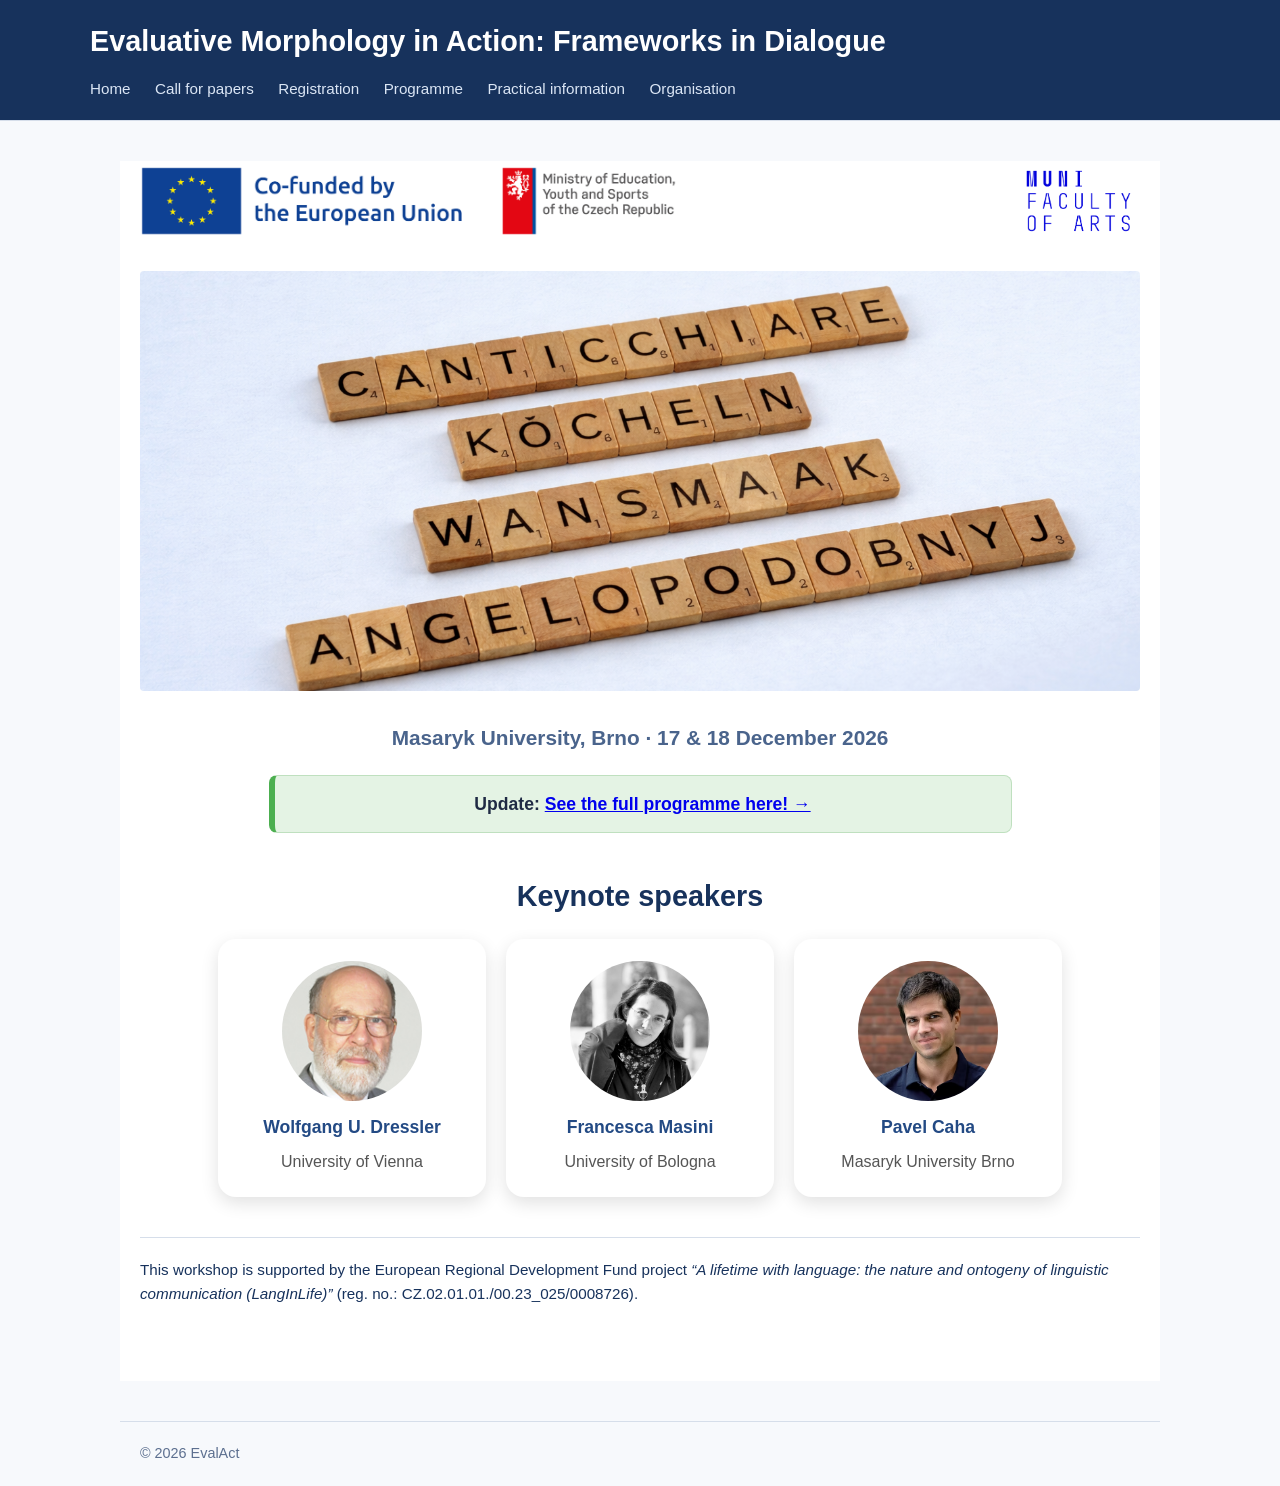
<file: index.html>
<!DOCTYPE html>
<html lang="en">
<head>
  <meta charset="UTF-8">
  <meta name="viewport" content="width=device-width, initial-scale=1.0">
  <title>EvalAct - Home</title>
  <link rel="stylesheet" href="style.css">
</head>
<body>
  <header>
    <div class="topbar">
      <div class="site-title">Evaluative Morphology in Action: Frameworks in Dialogue</div>
      <nav>
        <a href="index.html">Home</a>
        <a href="call-for-papers.html">Call for papers</a>
        <a href="registration.html">Registration</a>
        <a href="program.html">Programme</a>
        <a href="practical-information.html">Practical information</a>
        <a href="contact.html">Organisation</a>
      </nav>
    </div>
  </header>

  <main>
    <div class="logo-row">
<img class="logo-left" src="EUogo.jpg" alt="Logo left">
<img src="MUNI.png" alt="Logo right">
    </div>
    
    <img class="hero" src="hero.png" alt="Conference">

<p class="subtitle" style="font-weight:700; font-size:1.3em;">
  Masaryk University, Brno · 17 & 18 December 2026
</p>

<div style="background:#e4f3e4; border:1px solid #bfe0bf; border-left:6px solid #4caf50; border-radius:8px; padding:14px 18px; margin:20px auto; max-width:700px; text-align:center; font-size:1.1em;">
  <strong>Update:</strong> <a href="https://evalact.github.io/program.html" style="font-weight:700;">See the full programme here! &rarr;</a>
</div>

<section class="keynotes">
  <h2>Keynote speakers</h2>

  <div class="keynote-grid">
    <div class="keynote-card">
      <img src="Dressler.jpg" alt="Wolfgang U. Dressler">
      <h3>
        <a href="https://ucrisportal.univie.ac.at/en/persons/wolfgang-dressler/" target="_blank">
          Wolfgang U. Dressler
        </a>
      </h3>
      <p>University of Vienna</p>
    </div>

    <div class="keynote-card">
      <img src="Masini.jpg" alt="Francesca Masini">
      <h3>
        <a href="https://www.unibo.it/sitoweb/francesca.masini/en" target="_blank">
          Francesca Masini
        </a>
      </h3>
      <p>University of Bologna</p>
    </div>

    <div class="keynote-card">
      <img src="Caha.jpg" alt="Pavel Caha">
      <h3>
        <a href="https://www.muni.cz/en/people/53172-pavel-caha" target="_blank">
          Pavel Caha
        </a>
      </h3>
      <p>Masaryk University Brno</p>
    </div>
  </div>
</section>

    <p class="support-note">
  This workshop is supported by the European Regional Development Fund project
  <em>“A lifetime with language: the nature and ontogeny of linguistic communication (LangInLife)”</em>
  (reg. no.: CZ.02.01.01./00.23_025/0008726).
</p>
  </main>

  <footer>
    © 2026 EvalAct
  </footer>
</body>
</html>
</file>
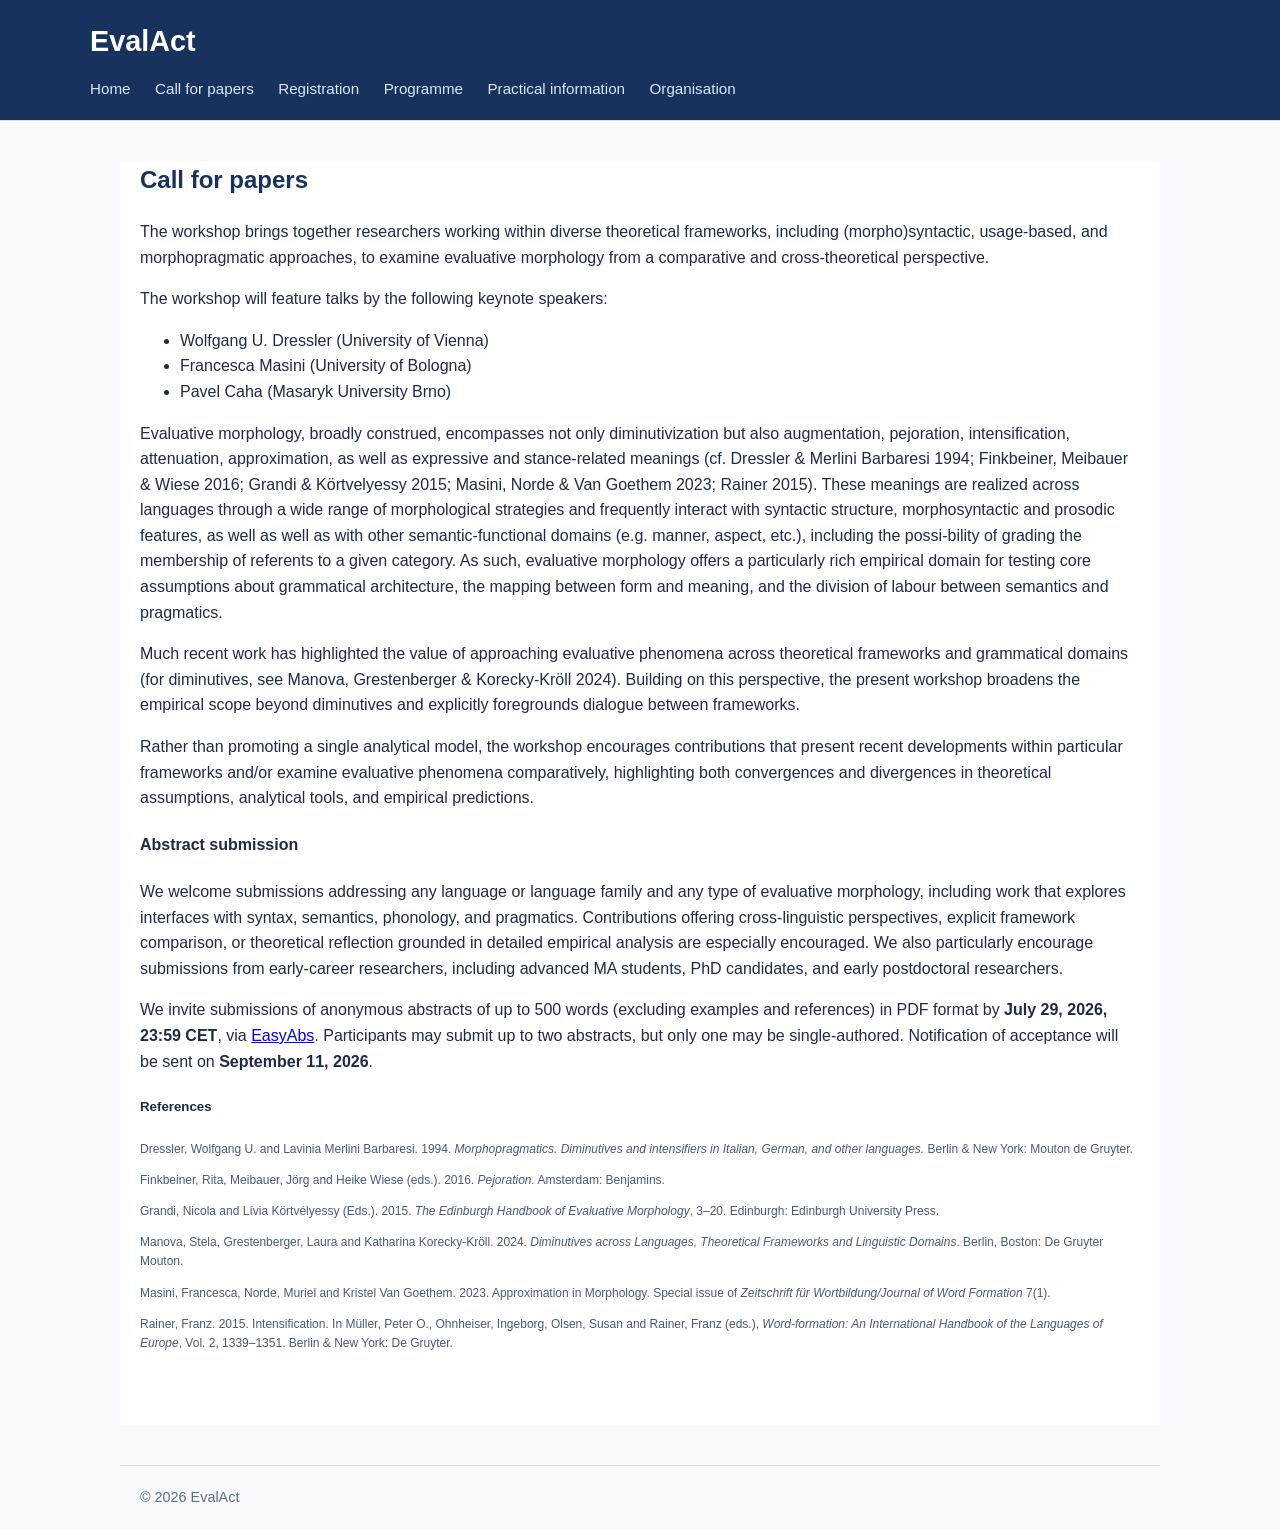
<file: call-for-papers.html>
<!DOCTYPE html>
<html lang="en">
<head>
  <meta charset="UTF-8">
  <meta name="viewport" content="width=device-width, initial-scale=1.0">
  <title>EvalAct – Call for papers</title>
  <link rel="stylesheet" href="style.css">
</head>
<body>
  <header>
    <div class="topbar">
      <div class="site-title">EvalAct</div>
      <nav>
        <a href="index.html">Home</a>
        <a href="call-for-papers.html">Call for papers</a>
        <a href="registration.html">Registration</a>
        <a href="program.html">Programme</a>
        <a href="practical-information.html">Practical information</a>
        <a href="contact.html">Organisation</a>
      </nav>
    </div>
  </header>

  <main>
    <h2>Call for papers</h2>

    <p>
     The workshop brings together researchers working within diverse theoretical frameworks, including (morpho)syntactic, usage-based, and morphopragmatic approaches, to examine evaluative morphology from a comparative and cross-theoretical perspective.
    </p>

    <p>The workshop will feature talks by the following keynote speakers:</p>
    
    <ul>
      <li>Wolfgang U. Dressler (University of Vienna)</li>
      <li>Francesca Masini (University of Bologna)</li>
      <li>Pavel Caha (Masaryk University Brno)</li>
    </ul>

    <p>
     Evaluative morphology, broadly construed, encompasses not only diminutivization but also augmentation, pejoration, intensification, attenuation, approximation, as well as expressive and stance-related meanings (cf. Dressler & Merlini Barbaresi 1994; Finkbeiner, Meibauer & Wiese 2016; Grandi & Körtvelyessy 2015; Masini, Norde & Van Goethem 2023; Rainer 2015). These meanings are realized across languages through a wide range of morphological strategies and frequently interact with syntactic structure, morphosyntactic and prosodic features, as well as well as with other semantic-functional domains (e.g. manner, aspect, etc.), including the possi-bility of grading the membership of referents to a given category. As such, evaluative morphology offers a particularly rich empirical domain for testing core assumptions about grammatical architecture, the mapping between form and meaning, and the division of labour between semantics and pragmatics.
    </p>

    <p>
      Much recent work has highlighted the value of approaching evaluative phenomena across theoretical frameworks and grammatical domains (for diminutives, see Manova, Grestenberger & Korecky-Kröll 2024). Building on this perspective, the present workshop broadens the empirical scope beyond diminutives and explicitly foregrounds dialogue between frameworks.
    </p>

    <p>
      Rather than promoting a single analytical model, the workshop encourages contributions that present recent developments within particular frameworks and/or examine evaluative phenomena comparatively, highlighting both convergences and divergences in theoretical assumptions, analytical tools, and empirical predictions.
    </p>


    <h4>Abstract submission</h4>

      <p>
    We welcome submissions addressing any language or language family and any type of evaluative morphology, including work that explores interfaces with syntax, semantics, phonology, and pragmatics. Contributions offering cross-linguistic perspectives, explicit framework comparison, or theoretical reflection grounded in detailed empirical analysis are especially encouraged. We also particularly encourage submissions from early-career researchers, including advanced MA students, PhD candidates, and early postdoctoral researchers.
    </p>
    
    <p>
      We invite submissions of anonymous abstracts of up to 500 words
      (excluding examples and references) in PDF format by <strong>July 29, 2026, 23:59 CET</strong>,
      via
      <a href="https://easyabs.linguistlist.org/submit/EvalAct/">
        EasyAbs</a>.
      Participants may submit up to two abstracts, but only one may be single-authored.
      Notification of acceptance will be sent on <strong>September 11, 2026</strong>.
    </p>

<h5>References</h5>
<div class="references">
<p>Dressler, Wolfgang U. and Lavinia Merlini Barbaresi. 1994. <em>Morphopragmatics. Diminutives and intensifiers in Italian, German, and other languages.</em> Berlin & New York: Mouton de Gruyter.</p>

  
<p>Finkbeiner, Rita, Meibauer, Jörg and Heike Wiese (eds.). 2016. <em>Pejoration.</em> Amsterdam: Benjamins.</p>

  <p>
    Grandi, Nicola and Lívia Körtvélyessy (Eds.). 2015.
    <em>The Edinburgh Handbook of Evaluative Morphology</em>, 3–20.
    Edinburgh: Edinburgh University Press.
  </p>

  <p>
    Manova, Stela, Grestenberger, Laura and Katharina Korecky-Kröll. 2024.
    <em>Diminutives across Languages, Theoretical Frameworks and Linguistic Domains</em>.
    Berlin, Boston: De Gruyter Mouton.
  </p>

<p>Masini, Francesca, Norde, Muriel and Kristel Van Goethem. 2023. Approximation in Morphology. Special issue of <em>Zeitschrift für Wortbildung/Journal of Word Formation</em> 7(1).</p>

<p>Rainer, Franz. 2015. Intensification. In Müller, Peter O., Ohnheiser, Ingeborg, Olsen, Susan and Rainer, Franz (eds.), <em>Word-formation: An International Handbook of the Languages of Europe</em>, Vol. 2, 1339–1351. Berlin & New York: De Gruyter.</p>
  
</div>
  </main>

  <footer>
    © 2026 EvalAct
  </footer>
</body>
</html>
</file>
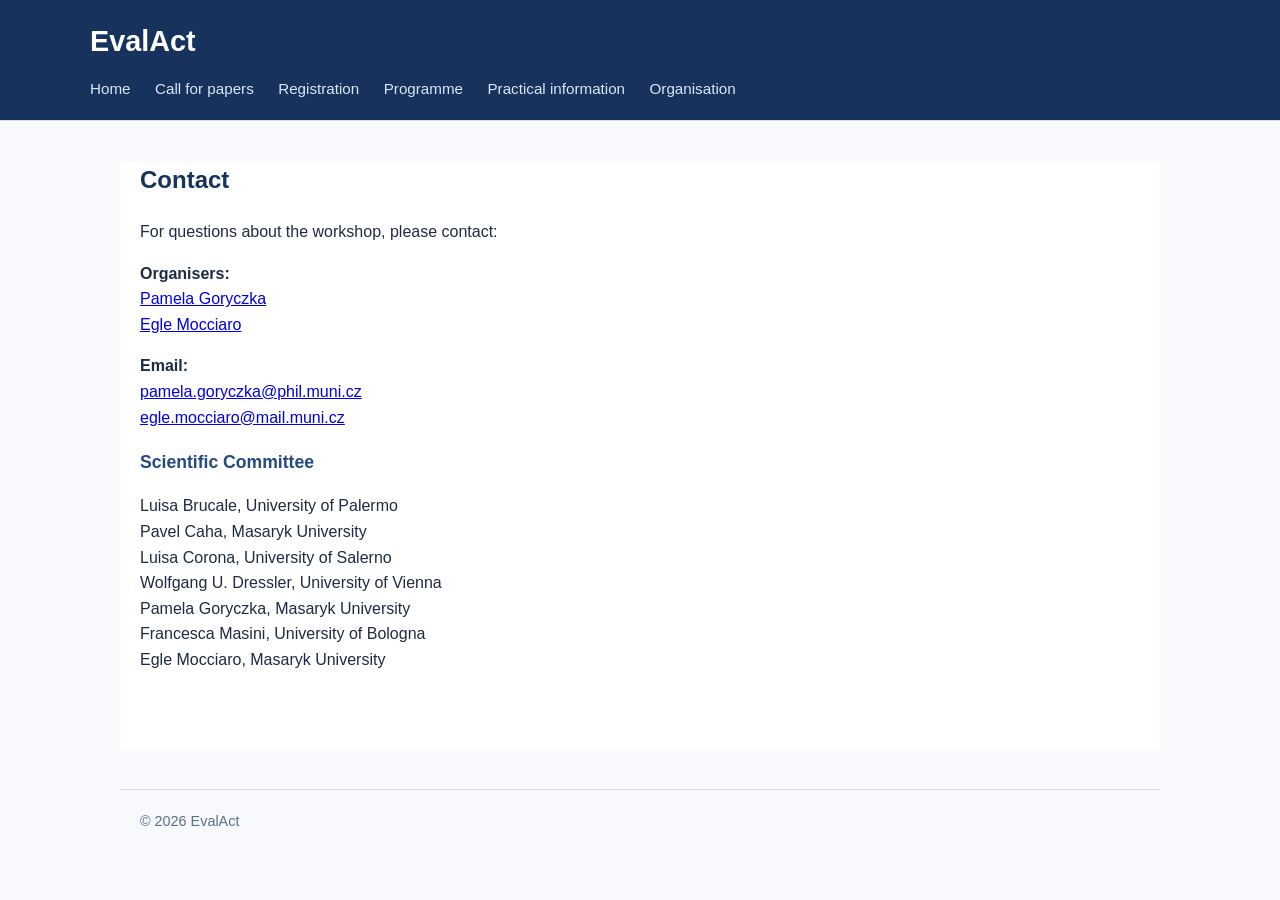
<file: contact.html>
<!DOCTYPE html>
<html lang="en">
<head>
  <meta charset="UTF-8">
  <meta name="viewport" content="width=device-width, initial-scale=1.0">
  <title>EvalAct – Organisation</title>
  <link rel="stylesheet" href="style.css">
</head>
<body>
  <header>
    <div class="topbar">
      <div class="site-title">EvalAct</div>
      <nav>
        <a href="index.html">Home</a>
        <a href="call-for-papers.html">Call for papers</a>
        <a href="registration.html">Registration</a>
        <a href="program.html">Programme</a>
        <a href="practical-information.html">Practical information</a>
        <a href="contact.html">Organisation</a>
      </nav>
    </div>
  </header>

  <main>
    <h2>Contact</h2>

    <p>
      For questions about the workshop, please contact:
    </p>

    <p>
      <strong>Organisers:</strong><br>
      <a href="https://www.phil.muni.cz/en/about-us/faculty-staff/256138-pamela-goryczka">Pamela Goryczka</a><br>
      <a href="https://www.phil.muni.cz/en/about-us/faculty-staff/245565-egle-mocciaro">Egle Mocciaro</a>
    </p>

    <p>
      <strong>Email:</strong><br>
      <a href="mailto:pamela.goryczka@phil.muni.cz">pamela.goryczka@phil.muni.cz</a><br>
       <a href="mailto:egle.mocciaro@mail.muni.cz">egle.mocciaro@mail.muni.cz</a>
    </p>

    <h3>Scientific Committee</h3>

    <p>
      Luisa Brucale, University of Palermo<br>
      Pavel Caha, Masaryk University<br>
      Luisa Corona, University of Salerno<br>
      Wolfgang U. Dressler, University of Vienna<br>
      Pamela Goryczka, Masaryk University<br>
      Francesca Masini, University of Bologna<br>
      Egle Mocciaro, Masaryk University<br>
    </p>

  </main>

  <footer>
    © 2026 EvalAct
  </footer>
</body>
</html>
</file>
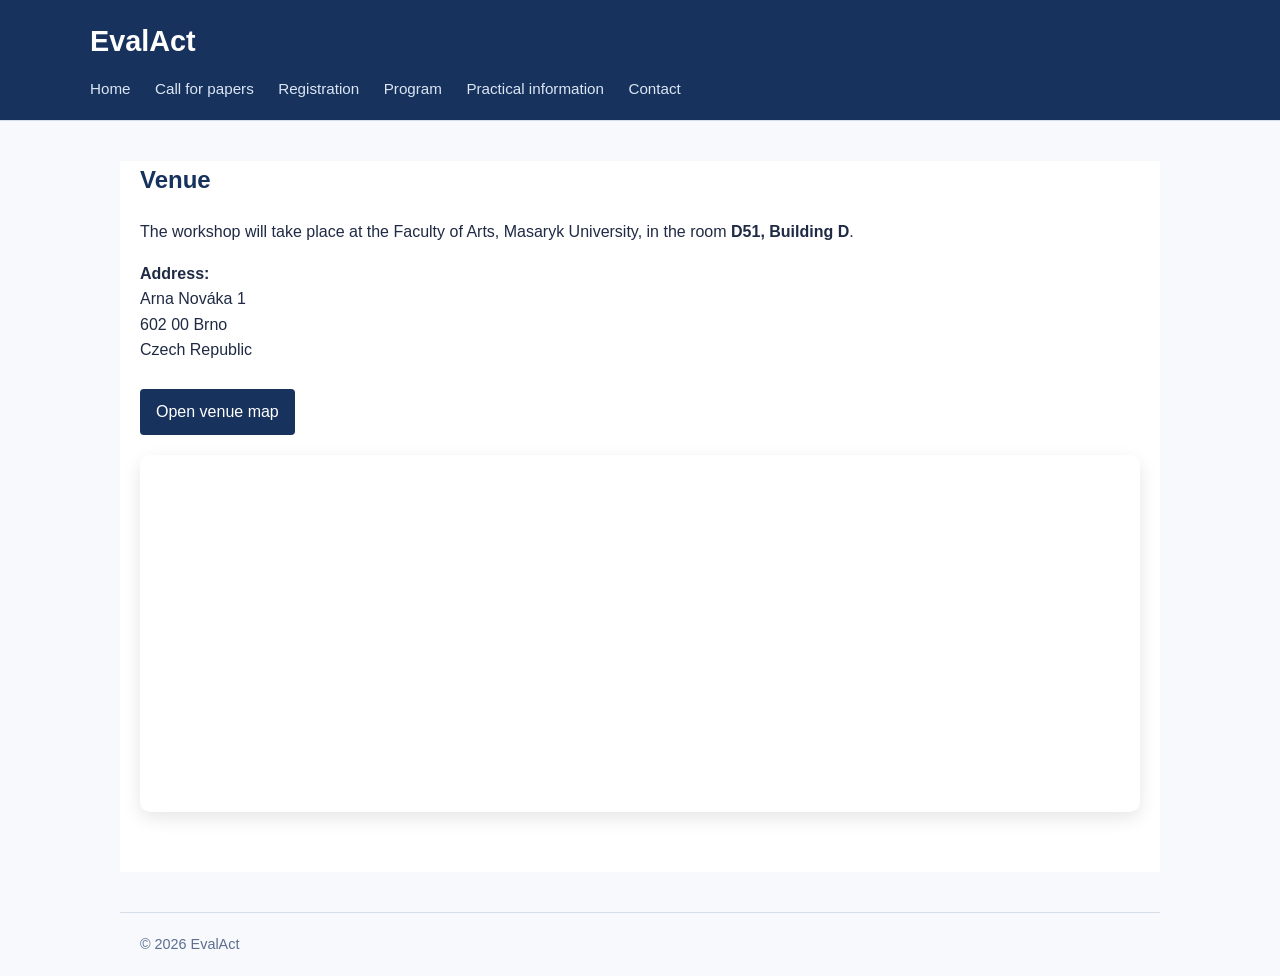
<file: practical-information.html>
<!DOCTYPE html>
<html lang="en">
<head>
  <meta charset="UTF-8">
  <meta name="viewport" content="width=device-width, initial-scale=1.0">
  <title>EvalAct – Practical information</title>
  <link rel="stylesheet" href="style.css">
</head>
<body>
  <header>
    <div class="topbar">
      <div class="site-title">EvalAct</div>
      <nav>
        <a href="index.html">Home</a>
        <a href="call-for-papers.html">Call for papers</a>
        <a href="registration.html">Registration</a>
        <a href="program.html">Program</a>
        <a href="practical-information.html">Practical information</a>
        <a href="contact.html">Contact</a>
      </nav>
    </div>
  </header>

  <main>

  <section class="info-box">
  <h2>Venue</h2>

  <p>
    The workshop will take place at the Faculty of Arts, Masaryk University,
    in the room <strong>D51, Building D</strong>.
  </p>

  <p>
    <strong>Address:</strong><br>
    Arna Nováka 1<br>
    602 00 Brno<br>
    Czech Republic
  </p>

      <p>
    <a class="button" href="https://www.muni.cz/en/map/department-219900" target="_blank">
      Open venue map
    </a>
  </p>


<div class="map-container">
  <iframe
    src="https://maps.google.com/maps?q=Arna%20Nov%C3%A1ka%201%20Brno&t=&z=17&ie=UTF8&iwloc=&output=embed"
    width="100%"
    height="350"
    style="border:0;"
    allowfullscreen=""
    loading="lazy">
  </iframe>
</div>
</section>


  </main>

  <footer>
    © 2026 EvalAct
  </footer>
</body>
</html>
</file>
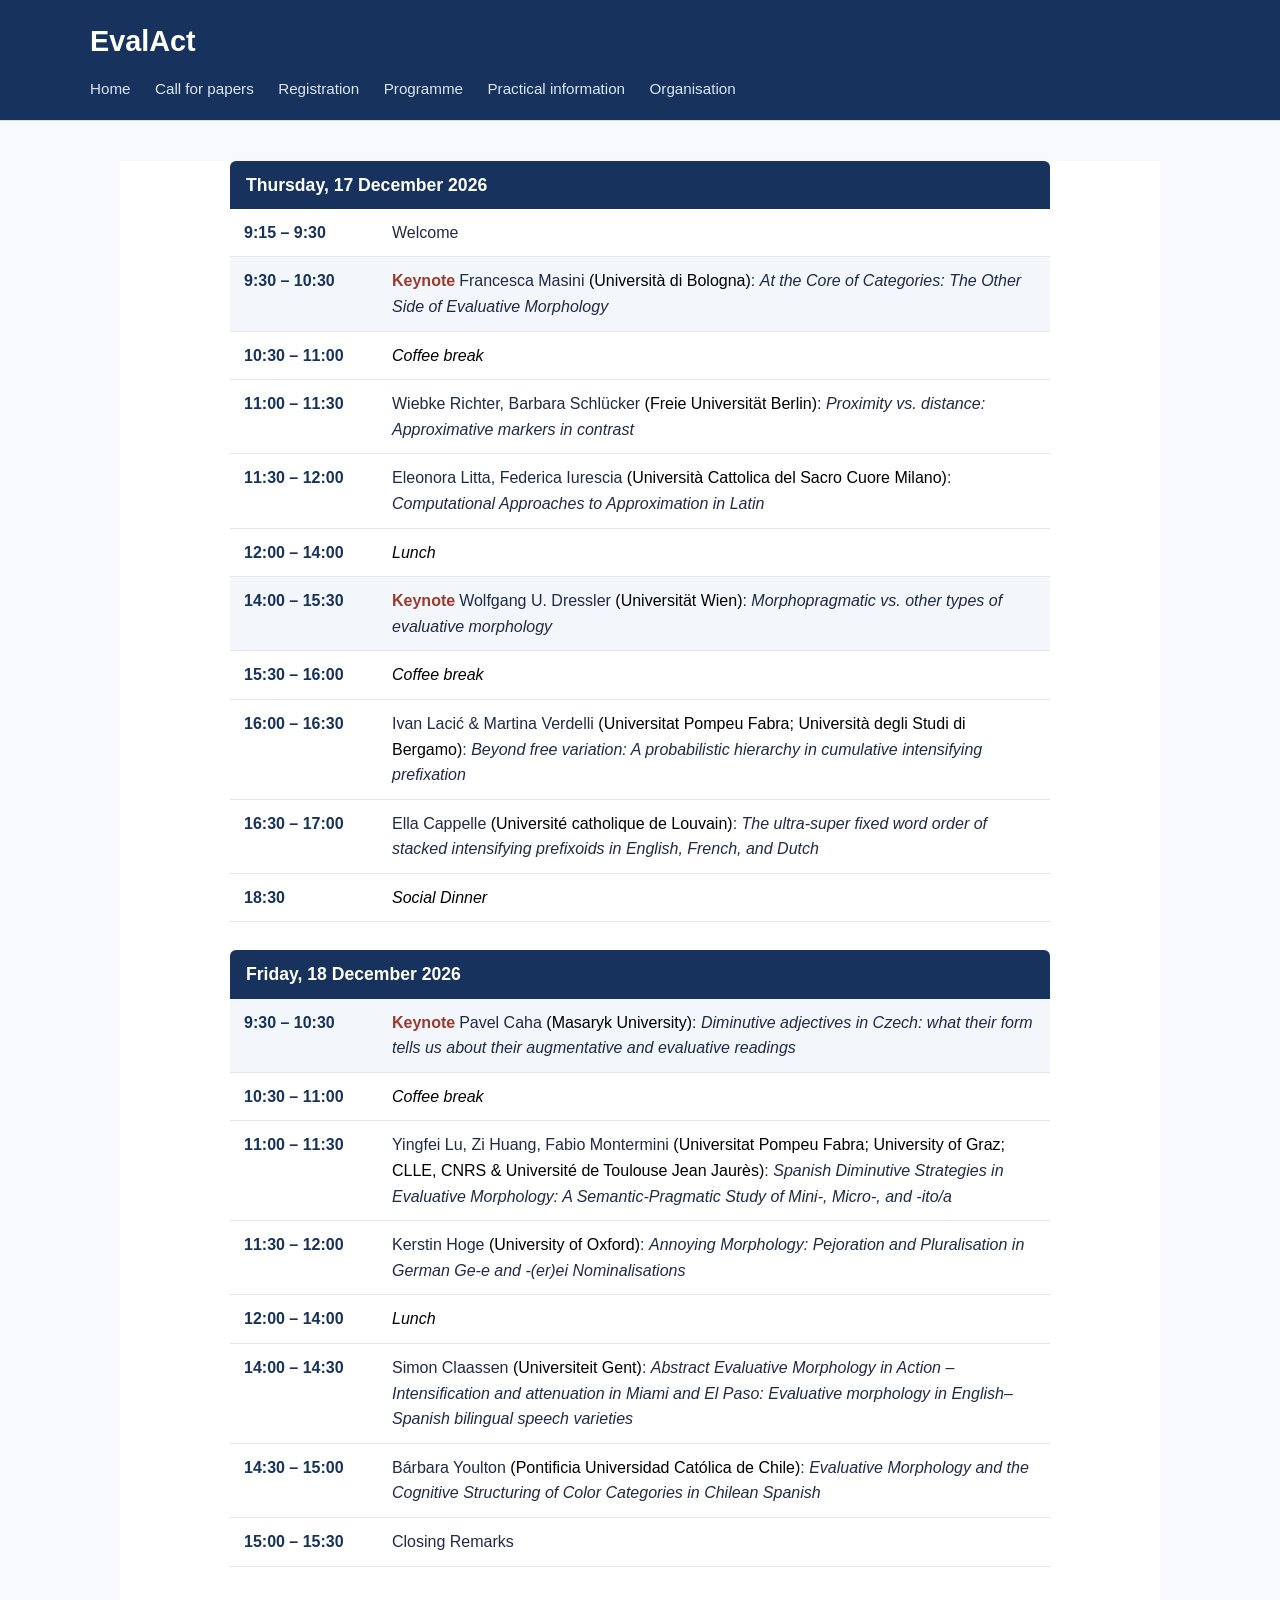
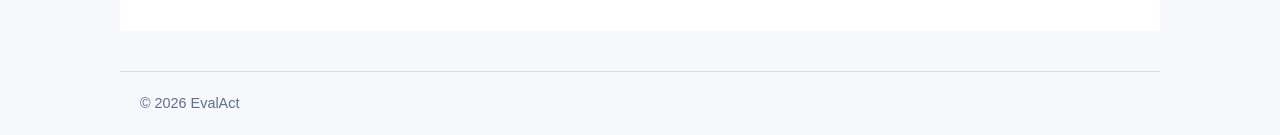
<file: program.html>
<!DOCTYPE html>
<html lang="en">
<head>
  <meta charset="UTF-8">
  <meta name="viewport" content="width=device-width, initial-scale=1.0">
  <title>EvalAct – Programme</title>
  <link rel="stylesheet" href="style.css">
  <style>
    /* ---- programme schedule (self-contained; delete this block to restyle) ---- */
    .evprog{max-width:820px;margin:0 auto;text-align:left}
    .evprog .note{color:#666;margin:0 0 28px;font-size:.95em}
    .evprog .day{background:#17325c;color:#fff;font-weight:700;font-size:1.1em;
      padding:10px 16px;border-radius:6px 6px 0 0;margin-top:28px}
    .evprog table{width:100%;border-collapse:collapse;margin:0 0 4px}
    .evprog td{border-bottom:1px solid #e6e6e6;padding:11px 14px;vertical-align:top}
    .evprog td.t{white-space:nowrap;font-weight:700;color:#17325c;width:120px;
      font-variant-numeric:tabular-nums}
    .evprog .key{background:#f3f6fb}
    .evprog .key .lbl{display:inline-block;font-weight:700;color:#9a3b2e;margin-right:4px}
    .evprog .aff{color:#000}
    .evprog .ttl{font-style:italic}
    .evprog .brk{color:#000;font-style:italic}
    @media(max-width:560px){
      .evprog td.t{width:auto;display:block;border:0;padding-bottom:0}
      .evprog td{display:block;padding-top:4px}
    }
  </style>
</head>
<body>
  <header>
    <div class="topbar">
      <div class="site-title">EvalAct</div>
      <nav>
        <a href="index.html">Home</a>
        <a href="call-for-papers.html">Call for papers</a>
        <a href="registration.html">Registration</a>
        <a href="program.html">Programme</a>
        <a href="practical-information.html">Practical information</a>
        <a href="contact.html">Organisation</a>
      </nav>
    </div>
  </header>

  <main>

    <div class="evprog">

      <div class="day">Thursday, 17 December 2026</div>
      <table>
        <tr><td class="t">9:15 – 9:30</td><td>Welcome</td></tr>
        <tr class="key"><td class="t">9:30 – 10:30</td><td><span class="lbl">Keynote</span>Francesca Masini <span class="aff">(Università di Bologna)</span>: <span class="ttl">At the Core of Categories: The Other Side of Evaluative Morphology</span></td></tr>
        <tr><td class="t">10:30 – 11:00</td><td class="brk">Coffee break</td></tr>
        <tr><td class="t">11:00 – 11:30</td><td>Wiebke Richter, Barbara Schlücker <span class="aff">(Freie Universität Berlin)</span>: <span class="ttl">Proximity vs. distance: Approximative markers in contrast</span></td></tr>
        <tr><td class="t">11:30 – 12:00</td><td>Eleonora Litta, Federica Iurescia <span class="aff">(Università Cattolica del Sacro Cuore Milano)</span>: <span class="ttl">Computational Approaches to Approximation in Latin</span></td></tr>
        <tr><td class="t">12:00 – 14:00</td><td class="brk">Lunch</td></tr>
        <tr class="key"><td class="t">14:00 – 15:30</td><td><span class="lbl">Keynote</span>Wolfgang U. Dressler <span class="aff">(Universität Wien)</span>: <span class="ttl">Morphopragmatic vs. other types of evaluative morphology</span></td></tr>
        <tr><td class="t">15:30 – 16:00</td><td class="brk">Coffee break</td></tr>
        <tr><td class="t">16:00 – 16:30</td><td>Ivan Lacić &amp; Martina Verdelli <span class="aff">(Universitat Pompeu Fabra; Università degli Studi di Bergamo)</span>: <span class="ttl">Beyond free variation: A probabilistic hierarchy in cumulative intensifying prefixation</span></td></tr>
        <tr><td class="t">16:30 – 17:00</td><td>Ella Cappelle <span class="aff">(Université catholique de Louvain)</span>: <span class="ttl">The ultra-super fixed word order of stacked intensifying prefixoids in English, French, and Dutch</span></td></tr>
        <tr><td class="t">18:30</td><td class="brk">Social Dinner</td></tr>
      </table>

      <div class="day">Friday, 18 December 2026</div>
      <table>
        <tr class="key"><td class="t">9:30 – 10:30</td><td><span class="lbl">Keynote</span>Pavel Caha <span class="aff">(Masaryk University)</span>: <span class="ttl">Diminutive adjectives in Czech: what their form tells us about their augmentative and evaluative readings</span></td></tr>
        <tr><td class="t">10:30 – 11:00</td><td class="brk">Coffee break</td></tr>
        <tr><td class="t">11:00 – 11:30</td><td>Yingfei Lu, Zi Huang, Fabio Montermini <span class="aff">(Universitat Pompeu Fabra; University of Graz; CLLE, CNRS &amp; Université de Toulouse Jean Jaurès)</span>: <span class="ttl">Spanish Diminutive Strategies in Evaluative Morphology: A Semantic-Pragmatic Study of Mini-, Micro-, and -ito/a</span></td></tr>
        <tr><td class="t">11:30 – 12:00</td><td>Kerstin Hoge <span class="aff">(University of Oxford)</span>: <span class="ttl">Annoying Morphology: Pejoration and Pluralisation in German Ge-e and -(er)ei Nominalisations</span></td></tr>
        <tr><td class="t">12:00 – 14:00</td><td class="brk">Lunch</td></tr>
        <tr><td class="t">14:00 – 14:30</td><td>Simon Claassen <span class="aff">(Universiteit Gent)</span>: <span class="ttl">Abstract Evaluative Morphology in Action – Intensification and attenuation in Miami and El Paso: Evaluative morphology in English–Spanish bilingual speech varieties</span></td></tr>
        <tr><td class="t">14:30 – 15:00</td><td>Bárbara Youlton <span class="aff">(Pontificia Universidad Católica de Chile)</span>: <span class="ttl">Evaluative Morphology and the Cognitive Structuring of Color Categories in Chilean Spanish</span></td></tr>
        <tr><td class="t">15:00 – 15:30</td><td>Closing Remarks</td></tr>
      </table>
    </div>
  </main>

  <footer>
    © 2026 EvalAct
  </footer>
</body>
</html>
</file>
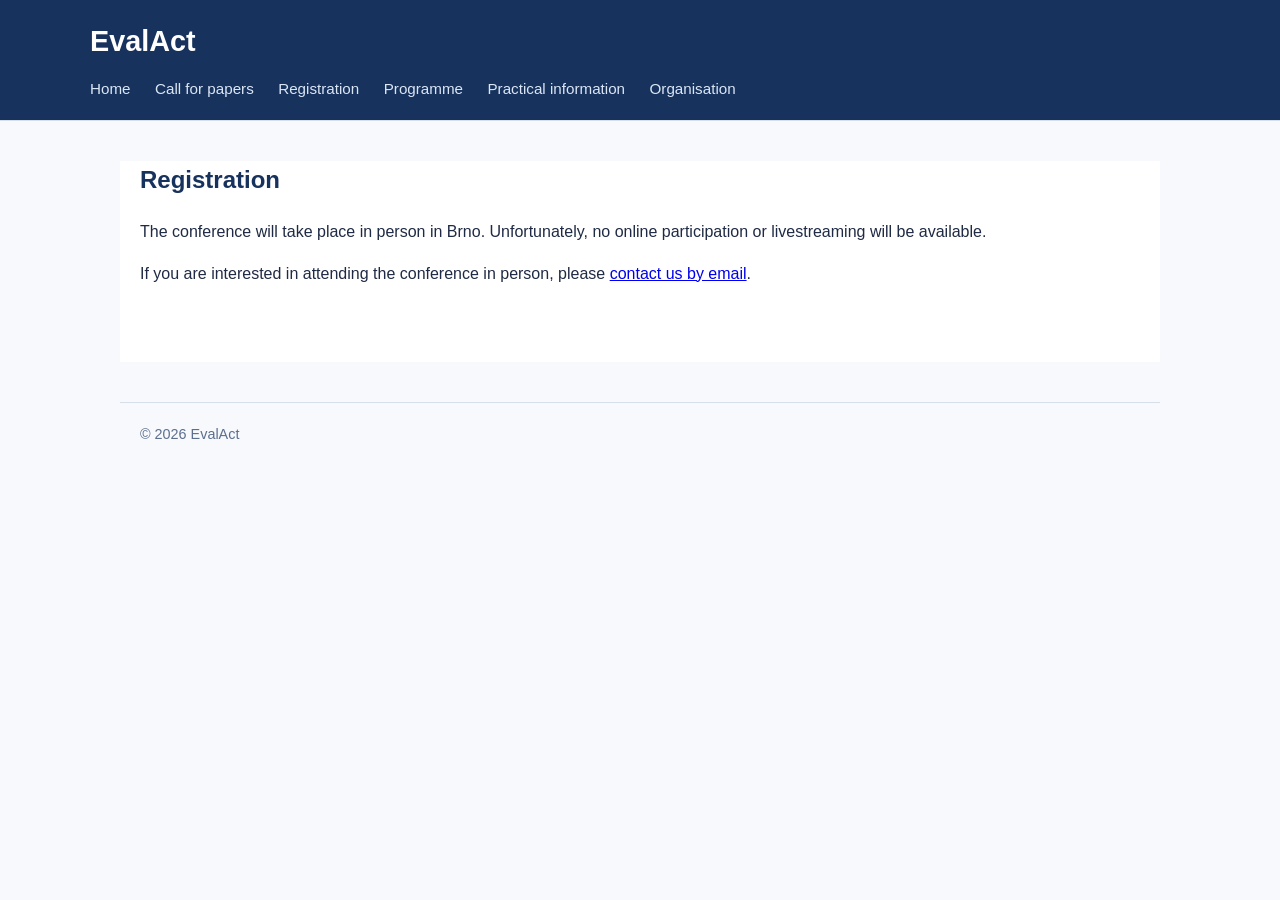
<file: registration.html>
<!DOCTYPE html>
<html lang="en">
<head>
  <meta charset="UTF-8">
  <meta name="viewport" content="width=device-width, initial-scale=1.0">
  <title>EvalAct – Registration</title>
  <link rel="stylesheet" href="style.css">
</head>
<body>
  <header>
    <div class="topbar">
      <div class="site-title">EvalAct</div>
      <nav>
        <a href="index.html">Home</a>
        <a href="call-for-papers.html">Call for papers</a>
        <a href="registration.html">Registration</a>
        <a href="program.html">Programme</a>
        <a href="practical-information.html">Practical information</a>
        <a href="contact.html">Organisation</a>
      </nav>
    </div>
  </header>

    <main>
<h2>Registration</h2>

    <p>
      The conference will take place in person in Brno. Unfortunately, no online
      participation or livestreaming will be available.
    </p>

    <p>
      If you are interested in attending the conference in person, please
      <a href="https://evalact.github.io/contact.html">contact us by email</a>.
    </p>
    
    </main>
 
  <footer>
    © 2026 EvalAct
  </footer>
</body>
</html>
</file>
<file: style.css>
body {
  margin: 0;
  font-family: Arial, Helvetica, sans-serif;
  line-height: 1.6;
  color: #1f2a44;
  background: #f7f9fc;
}

header {
  border-bottom: 1px solid #d6deea;
  background: #17325c;
}

.topbar {
  max-width: 1100px;
  margin: 0 auto;
  padding: 18px 20px;
}

.site-title {
  font-size: 1.8rem;
  font-weight: bold;
  margin: 0 0 12px 0;
  color: white;
}

nav a {
  text-decoration: none;
  color: #dbe6f5;
  margin-right: 20px;
  font-size: 0.95rem;
}

nav a:hover {
  text-decoration: underline;
  color: white;
}

main {
  max-width: 1000px;
  margin: 40px auto;
  padding: 0 20px 60px;
  background: white;
}

.hero {
  width: 100%;
  max-height: 420px;
  object-fit: cover;
  display: block;
  margin-bottom: 30px;
  border-radius: 4px;
}

h1 {
  font-size: 2.2rem;
  margin-bottom: 10px;
  color: #17325c;
}

h2 {
  margin-top: 30px;
  color: #17325c;
}

h3 {
  font-size: 1.1rem;
  color: #234a84;
}

.subtitle {
  font-size: 1.2rem;
  color: #4a648c;
}

footer {
  border-top: 1px solid #d6deea;
  padding: 20px;
  max-width: 1000px;
  margin: 0 auto;
  color: #5c6f8f;
  font-size: 0.9rem;
}

.button {
  display: inline-block;
  padding: 10px 16px;
  background: #17325c;
  color: white;
  text-decoration: none;
  border-radius: 4px;
  margin-top: 10px;
}

.button:hover {
  background: #234a84;
}

.references {
  font-size: 12px;
  color: #4a5a75;
}

.logo-row {
  display: flex;
  justify-content: space-between;
  align-items: center;
  margin: 20px 0 30px;
}

.logo-row img {
  max-height: 80px;
  max-width: 220px;
  object-fit: contain;
}

.logo-left {
  height: 140px !important;
  width: auto !important;
}

.subtitle {
  text-align: center;
}

.keynotes {
  margin: 40px auto 30px;
  max-width: 900px;
  text-align: center;
}

.keynotes h2 {
  margin-bottom: 20px;
  font-size: 1.8rem;
}

.keynote-grid {
  display: flex;
  gap: 20px;
  justify-content: center;
  flex-wrap: wrap;
}

.keynote-card {
  background: #ffffff;
  padding: 22px 24px;
  border-radius: 18px;
  box-shadow: 0 6px 18px rgba(0,0,0,0.12);
  min-width: 220px;
  transition: transform 0.25s ease, box-shadow 0.25s ease;
}

.keynote-card:hover {
  transform: translateY(-8px);
  box-shadow: 0 10px 24px rgba(0,0,0,0.18);
}

.keynote-card img {
  width: 140px;
  height: 140px;
  object-fit: cover;
  object-position: center;
  border-radius: 50%;
  margin-bottom: 12px;
}

.keynote-card h3 {
  margin: 0 0 8px;
  font-size: 1.1rem;
}

.keynote-card p {
  margin: 0;
  color: #555;
}

.keynote-card a {
  color: inherit;
  text-decoration: none;
}

.keynote-card a:hover {
  text-decoration: underline;
}

.keynote-card img {
  width: 140px !important;
  height: 140px !important;
  object-fit: cover !important;
  object-position: center !important;
  border-radius: 50% !important;
  display: block;
  margin: 0 auto 12px;
}

.keynote-card img[src="Dressler.jpg"] {
  object-position: center 10% !important;
}

.logo-row img.logo-left {
  height: 70px !important;
  max-height: none !important;
  max-width: none !important;
  width: auto !important;
}

.support-note {
  margin-top: 40px;
  padding-top: 20px;
  border-top: 1px solid #d6deea;
  font-size: 0.95rem;
  color: #17325c;
  text-align: left;
}

.map-container {
  margin-top: 20px;
  border-radius: 10px;
  overflow: hidden;
  box-shadow: 0 6px 18px rgba(0,0,0,0.1);
}
</file>
